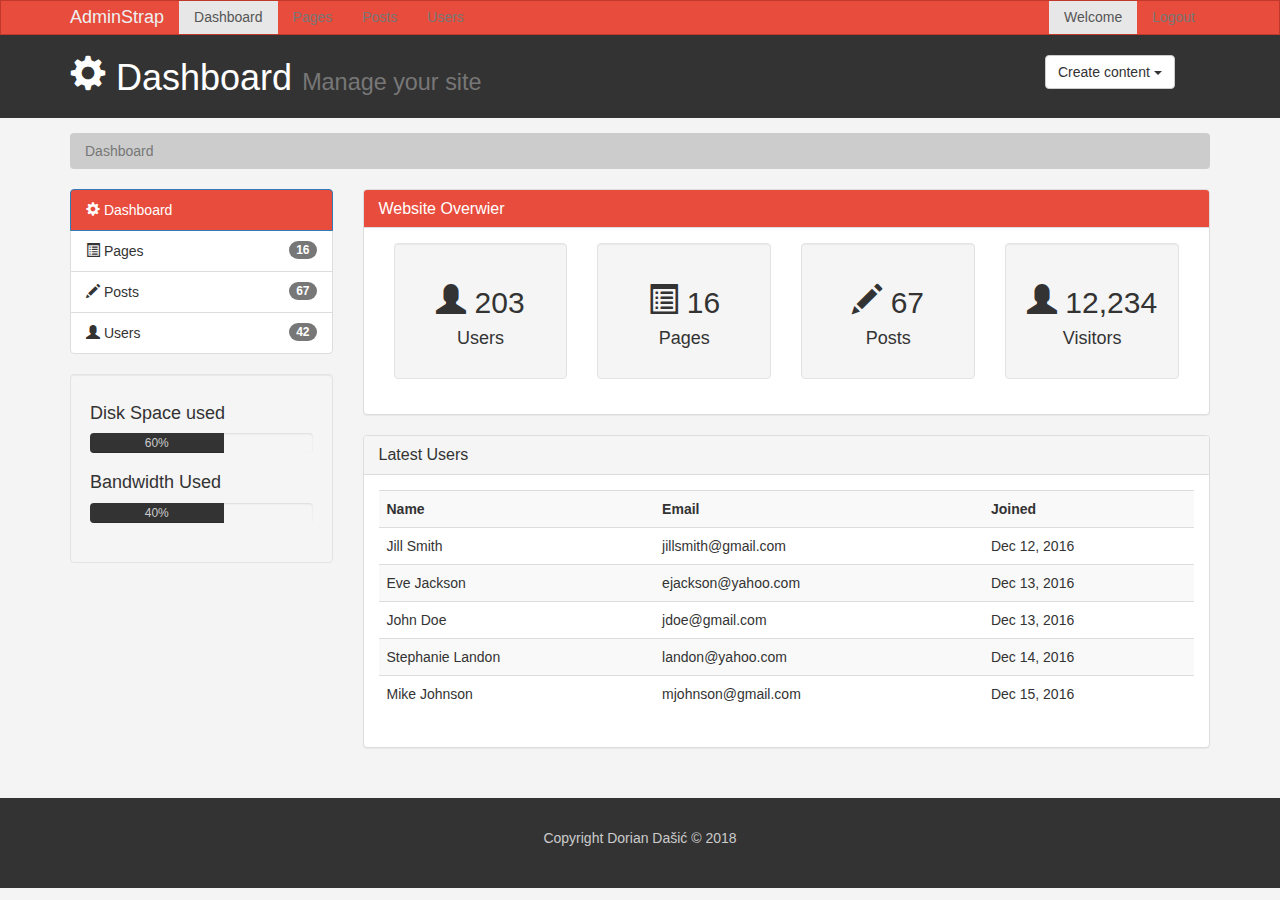
<file: index.html>
<!DOCTYPE html>
<html lang="en">
  <head>
    <meta charset="utf-8">
    <meta http-equiv="X-UA-Compatible" content="IE=edge">
    <meta name="viewport" content="width=device-width, initial-scale=1">
    <title>Admin Area | Dashboard</title>
    <!-- Bootstrap core CSS -->
    <link href="./css/bootstrap.min.css" rel="stylesheet">
    <link href="./css/style.css" rel="stylesheet">
    <script src="http://cdn.ckeditor.com/4.10.1/standard/ckeditor.js"></script>
  </head>

  <body>

    <nav class="navbar navbar-default">
      <div class="container">
        <div class="navbar-header">
          <button type="button" class="navbar-toggle collapsed" data-toggle="collapse" data-target="#navbar" aria-expanded="false" aria-controls="navbar">
            <span class="sr-only">Toggle navigation</span>
            <span class="icon-bar"></span>
            <span class="icon-bar"></span>
            <span class="icon-bar"></span>
          </button>
          <a class="navbar-brand" href="#">AdminStrap</a>
        </div>
        <div id="navbar" class="collapse navbar-collapse">
          <ul class="nav navbar-nav">
            <li class="active"><a href="index.html">Dashboard</a></li>
            <li><a href="pages.html">Pages</a></li>
            <li><a href="posts.html">Posts</a></li>
            <li><a href="users.html">Users</a></li>
          </ul>
          <ul class="nav navbar-nav navbar-right">
            <li class="active"><a href="index.html">Welcome</a></li>
            <li><a href="login.html">Logout</a></li>
          </ul>
        </div><!--/.nav-collapse -->
      </div>
    </nav>

        <header id="header">
            <div class="container">
                <div class="row">
                    <div class="col-md-10">
                        <h1><span class="glyphicon glyphicon-cog" aria-hidden="true"></span> Dashboard <small>Manage your site</small></h1>
                    </div>
                    <div class="col-md-2">
                        <div class="dropdown create">
                            <button class="btn btn-default dropdown-toggle" type="button" id="dropdownMenu1" data-toggle="dropdown" aria-haspopup="true" aria-expanded="true">
                              Create content
                              <span class="caret"></span>
                            </button>
                            <ul class="dropdown-menu" aria-labelledby="dropdownMenu1">
                              <li><a type="button" data-toggle="modal" data-target="#addPage">Add Page</a></li>
                              <li><a href="#">Add Post</a></li>
                              <li><a href="#">Add User</a></li>
                            </ul>
                          </div>
                    </div>
                </div>
            </div>
        </header>

        <section id="breadcrumb">
            <div class="container">
                <ol class="breadcrumb">
                    <li class="active">Dashboard</li>
                </ol>
            </div>
        </section>

        <section id="main">
            <div class="container">
                <div class="row">
                    <div class="col-md-3">
                        <ul class="list-group">
                            <li herf="index.html" class="list-group-item active main-color-bg">
                                <span class="glyphicon glyphicon-cog" aria-hidden="true"></span> Dashboard
                            </li>
                            <li herf="pages.html" class="list-group-item">
                                <span class="glyphicon glyphicon-list-alt" aria-hidden="true"></span> Pages <span class="badge">16</span>
                            </li>
                            <li herf="posts.html" class="list-group-item">
                                <span class="glyphicon glyphicon-pencil" aria-hidden="true"></span> Posts <span class="badge">67</span>
                            </li>
                            <li herf="users.html" class="list-group-item">
                                    <span class="glyphicon glyphicon-user" aria-hidden="true"></span> Users <span class="badge">42</span>
                            </li>
                          </ul>

                          <div class="well">
                              <h4>Disk Space used</h4>
                                <div class="progress">
                                    <div class="progress-bar" role="progressbar" aria-valuenow="60" aria-valuemin="0" aria-valuemax="100" style="width: 60%;">
                                        60%
                                    </div>
                                </div>
                                <h4>Bandwidth Used</h4>
                                <div class="progress">
                                    <div class="progress-bar" role="progressbar" aria-valuenow="60" aria-valuemin="0" aria-valuemax="100" style="width: 60%;">
                                        40%
                                    </div>
                                </div>
                          </div>
                    </div>
                    <div class="col-md-9">
                        <div class="panel panel-default">
                            <div class="panel-heading main-color-bg">
                                <h3 class="panel-title">Website Overwier</h3>
                            <!--Boxes-->
                            </div>
                            <div class="panel-body">
                                <div class="col-md-3">
                                    <div class="well dash-box">
                                        <h2><span class="glyphicon glyphicon-user" aria-hidden="true"></span> 203</h2>
                                        <h4>Users</h4>
                                    </div>
                                </div>
                                <div class="col-md-3">
                                    <div class="well dash-box">
                                        <h2><span class="glyphicon glyphicon-list-alt" aria-hidden="true"></span> 16</h2>
                                        <h4>Pages</h4>
                                    </div>
                                </div>
                                <div class="col-md-3">
                                    <div class="well dash-box">
                                        <h2><span class="glyphicon glyphicon-pencil" aria-hidden="true"></span> 67</h2>
                                        <h4>Posts</h4>
                                    </div>
                                </div>
                                <div class="col-md-3">
                                    <div class="well dash-box">
                                        <h2><span class="glyphicon glyphicon-user" aria-hidden="true"></span> 12,234</h2>
                                        <h4>Visitors</h4>
                                    </div>
                                </div>
                            </div>
                        </div>
                        <!--Latest users-->
                        <div class="panel panel-default">
                            <div class="panel-heading">
                                <h3 class="panel-title">Latest Users</h3>
                            </div>
                            <div class="panel-body">
                                <table class="table table-striped table-hover">
                                        <tr>
                                            <th>Name</th>
                                            <th>Email</th>
                                            <th>Joined</th>
                                        </tr>
                                        <tr>
                                            <td>Jill Smith</td>
                                            <td>jillsmith@gmail.com</td>
                                            <td>Dec 12, 2016</td>
                                        </tr>
                                        <tr>
                                            <td>Eve Jackson</td>
                                            <td>ejackson@yahoo.com</td>
                                            <td>Dec 13, 2016</td>
                                        </tr>
                                        <tr>
                                            <td>John Doe</td>
                                            <td>jdoe@gmail.com</td>
                                            <td>Dec 13, 2016</td>
                                        </tr>
                                        <tr>
                                            <td>Stephanie Landon</td>
                                            <td>landon@yahoo.com</td>
                                            <td>Dec 14, 2016</td>
                                        </tr>
                                        <tr>
                                            <td>Mike Johnson</td>
                                            <td>mjohnson@gmail.com</td>
                                            <td>Dec 15, 2016</td>
                                        </tr>
                                </table>
                      
                            </div>
                            </div>
                    </div>
                </div>
            </div>
        </section>

        
        <footer id="footer">
            <p>Copyright Dorian Dašić &copy; 2018</p>
        </footer>
    

        <!--Modals-->

        <!--Add Page-->
        <div class="modal fade" id="addPage" tabindex="-1" role="dialog" aria-labelledby="myModalLabel">
            <div class="modal-dialog" role="document">
                <div class="modal-content">
                    <form>
                    <div class="modal-header">
                        <button type="button" class="close" data-dismiss="modal" aria-label="Close"><span aria-hidden="true">&times;</span></button>
                        <h4 class="modal-title" id="myModalLabel">Add Page</h4>
                    </div>
                    <div class="modal-body">
                        <div class="form-group">
                            <label>Page Title</label>
                            <input type="text" class="form-control" placeholder="Page Title">
                            </div>
                            <div class="form-group">
                            <label>Page Body</label>
                            <textarea name="editor1" class="form-control" placeholder="Page Body"></textarea>
                            </div>
                            <div class="checkbox">
                            <label>
                                <input type="checkbox"> Published
                            </label>
                            </div>
                            <div class="form-group">
                            <label>Meta Tags</label>
                            <input type="text" class="form-control" placeholder="Add Some Tags...">
                            </div>
                            <div class="form-group">
                            <label>Meta Description</label>
                            <input type="text" class="form-control" placeholder="Add Meta Description...">
                        </div>
                    </div>
                    <div class="modal-footer">
                        <button type="button" class="btn btn-default" data-dismiss="modal">Close</button>
                        <button type="submit" class="btn btn-primary">Save changes</button>
                    </div>
                    </form>
                </div>
            </div>
        </div>

        <script>
            CKEDITOR.replace( 'editor1' );
        </script>

    <!-- Bootstrap core JavaScript
    ================================================== -->
    <!-- Placed at the end of the document so the pages load faster -->
    <script src="https://ajax.googleapis.com/ajax/libs/jquery/1.12.4/jquery.min.js"></script>
    <script src="./js/bootstrap.min.js"></script>
  </body>
</html>
</file>
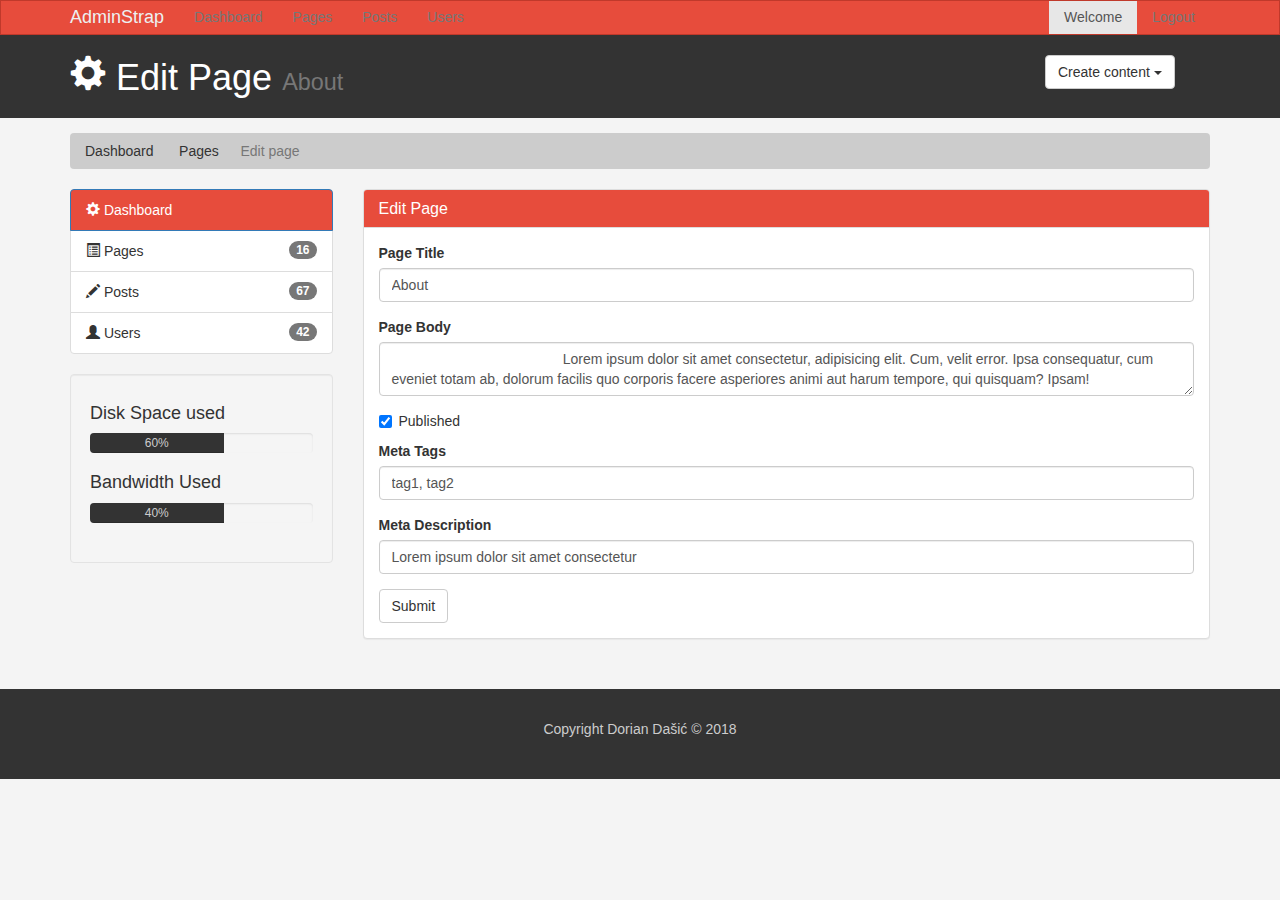
<file: edit.html>
<!DOCTYPE html>
<html lang="en">
  <head>
    <meta charset="utf-8">
    <meta http-equiv="X-UA-Compatible" content="IE=edge">
    <meta name="viewport" content="width=device-width, initial-scale=1">
    <title>Admin Area | Edit Page</title>
    <!-- Bootstrap core CSS -->
    <link href="./css/bootstrap.min.css" rel="stylesheet">
    <link href="./css/style.css" rel="stylesheet">
    <script src="http://cdn.ckeditor.com/4.10.1/standard/ckeditor.js"></script>
  </head>

  <body>

    <nav class="navbar navbar-default">
      <div class="container">
        <div class="navbar-header">
          <button type="button" class="navbar-toggle collapsed" data-toggle="collapse" data-target="#navbar" aria-expanded="false" aria-controls="navbar">
            <span class="sr-only">Toggle navigation</span>
            <span class="icon-bar"></span>
            <span class="icon-bar"></span>
            <span class="icon-bar"></span>
          </button>
          <a class="navbar-brand" href="#">AdminStrap</a>
        </div>
        <div id="navbar" class="collapse navbar-collapse">
          <ul class="nav navbar-nav">
            <li><a href="index.html">Dashboard</a></li>
            <li><a href="pages.html">Pages</a></li>
            <li><a href="posts.html">Posts</a></li>
            <li><a href="users.html">Users</a></li>
          </ul>
          <ul class="nav navbar-nav navbar-right">
            <li class="active"><a href="index.html">Welcome</a></li>
            <li><a href="login.html">Logout</a></li>
          </ul>
        </div><!--/.nav-collapse -->
      </div>
    </nav>

        <header id="header">
            <div class="container">
                <div class="row">
                    <div class="col-md-10">
                        <h1><span class="glyphicon glyphicon-cog" aria-hidden="true"></span> Edit Page <small>About</small></h1>
                    </div>
                    <div class="col-md-2">
                        <div class="dropdown create">
                            <button class="btn btn-default dropdown-toggle" type="button" id="dropdownMenu1" data-toggle="dropdown" aria-haspopup="true" aria-expanded="true">
                              Create content
                              <span class="caret"></span>
                            </button>
                            <ul class="dropdown-menu" aria-labelledby="dropdownMenu1">
                              <li><a type="button" data-toggle="modal" data-target="#addPage">Add Page</a></li>
                              <li><a href="#">Add Post</a></li>
                              <li><a href="#">Add user</a></li>
                            </ul>
                          </div>
                    </div>
                </div>
            </div>
        </header>

        <section id="breadcrumb">
            <div class="container">
                <ol class="breadcrumb">
                    <li> <a href="index.html">Dashboard</a></li>
                    <li> <a href="pages.html">Pages</a></li>
                    <li class="active">Edit page</li>
                </ol>
            </div>
        </section>

        <section id="main">
            <div class="container">
                <div class="row">
                    <div class="col-md-3">
                        <ul class="list-group">
                            <li herf="index.html" class="list-group-item active main-color-bg">
                                <span class="glyphicon glyphicon-cog" aria-hidden="true"></span> Dashboard
                            </li>
                            <li herf="pages.html" class="list-group-item">
                                <span class="glyphicon glyphicon-list-alt" aria-hidden="true"></span> Pages <span class="badge">16</span>
                            </li>
                            <li herf="posts.html" class="list-group-item">
                                <span class="glyphicon glyphicon-pencil" aria-hidden="true"></span> Posts <span class="badge">67</span>
                            </li>
                            <li herf="users.html" class="list-group-item">
                                    <span class="glyphicon glyphicon-user" aria-hidden="true"></span> Users <span class="badge">42</span>
                            </li>
                          </ul>

                          <div class="well">
                              <h4>Disk Space used</h4>
                                <div class="progress">
                                    <div class="progress-bar" role="progressbar" aria-valuenow="60" aria-valuemin="0" aria-valuemax="100" style="width: 60%;">
                                        60%
                                    </div>
                                </div>
                                <h4>Bandwidth Used</h4>
                                <div class="progress">
                                    <div class="progress-bar" role="progressbar" aria-valuenow="60" aria-valuemin="0" aria-valuemax="100" style="width: 60%;">
                                        40%
                                    </div>
                                </div>
                          </div>
                    </div>
                    <div class="col-md-9">
                        <div class="panel panel-default">
                            <div class="panel-heading main-color-bg">
                                <h3 class="panel-title">Edit Page</h3>
                            <!--Boxes-->
                            </div>
                            <div class="panel-body">
                                <form>
                                    <div class="form-group">
                                        <label>Page Title</label>
                                        <input type="text" class="form-control" placeholder="Page Title" value="About">
                                        </div>
                                        <div class="form-group">
                                        <label>Page Body</label>
                                        <textarea name="editor1" class="form-control" placeholder="Page Body">
                                            Lorem ipsum dolor sit amet consectetur, adipisicing elit. Cum, velit error. Ipsa consequatur, cum eveniet totam ab, dolorum facilis quo corporis facere asperiores animi aut harum tempore, qui quisquam? Ipsam!
                                        </textarea>
                                        </div>
                                        <div class="checkbox">
                                        <label>
                                            <input type="checkbox" checked> Published
                                        </label>
                                        </div>
                                        <div class="form-group">
                                        <label>Meta Tags</label>
                                        <input type="text" class="form-control" placeholder="Add Some Tags..." value="tag1, tag2">
                                        </div>
                                        <div class="form-group">
                                        <label>Meta Description</label>
                                        <input type="text" class="form-control" placeholder="Add Meta Description..." value="Lorem ipsum dolor sit amet consectetur">
                                    </div>
                                    <input type="submit" class="btn btn-default" value="Submit">
                                </form>
                            </div>
                        </div>
                    </div>
            </div>
        </section>

        
        <footer id="footer">
            <p>Copyright Dorian Dašić &copy; 2018</p>
        </footer>
    

        <!--Modals-->

        <!--Add Page-->
        <div class="modal fade" id="addPage" tabindex="-1" role="dialog" aria-labelledby="myModalLabel">
            <div class="modal-dialog" role="document">
                <div class="modal-content">
                    <form>
                    <div class="modal-header">
                        <button type="button" class="close" data-dismiss="modal" aria-label="Close"><span aria-hidden="true">&times;</span></button>
                        <h4 class="modal-title" id="myModalLabel">Add Page</h4>
                    </div>
                    <div class="modal-body">
                        <div class="form-group">
                            <label>Page Title</label>
                            <input type="text" class="form-control" placeholder="Page Title">
                            </div>
                            <div class="form-group">
                            <label>Page Body</label>
                            <textarea name="editor1" class="form-control" placeholder="Page Body"></textarea>
                            </div>
                            <div class="checkbox">
                            <label>
                                <input type="checkbox"> Published
                            </label>
                            </div>
                            <div class="form-group">
                            <label>Meta Tags</label>
                            <input type="text" class="form-control" placeholder="Add Some Tags...">
                            </div>
                            <div class="form-group">
                            <label>Meta Description</label>
                            <input type="text" class="form-control" placeholder="Add Meta Description...">
                        </div>
                    </div>
                    <div class="modal-footer">
                        <button type="button" class="btn btn-default" data-dismiss="modal">Close</button>
                        <button type="submit" class="btn btn-primary">Save changes</button>
                    </div>
                    </form>
                </div>
            </div>
        </div>

        <script>
            CKEDITOR.replace( 'editor1' );
        </script>

    <!-- Bootstrap core JavaScript
    ================================================== -->
    <!-- Placed at the end of the document so the pages load faster -->
    <script src="https://ajax.googleapis.com/ajax/libs/jquery/1.12.4/jquery.min.js"></script>
    <script src="./js/bootstrap.min.js"></script>
  </body>
</html>
</file>
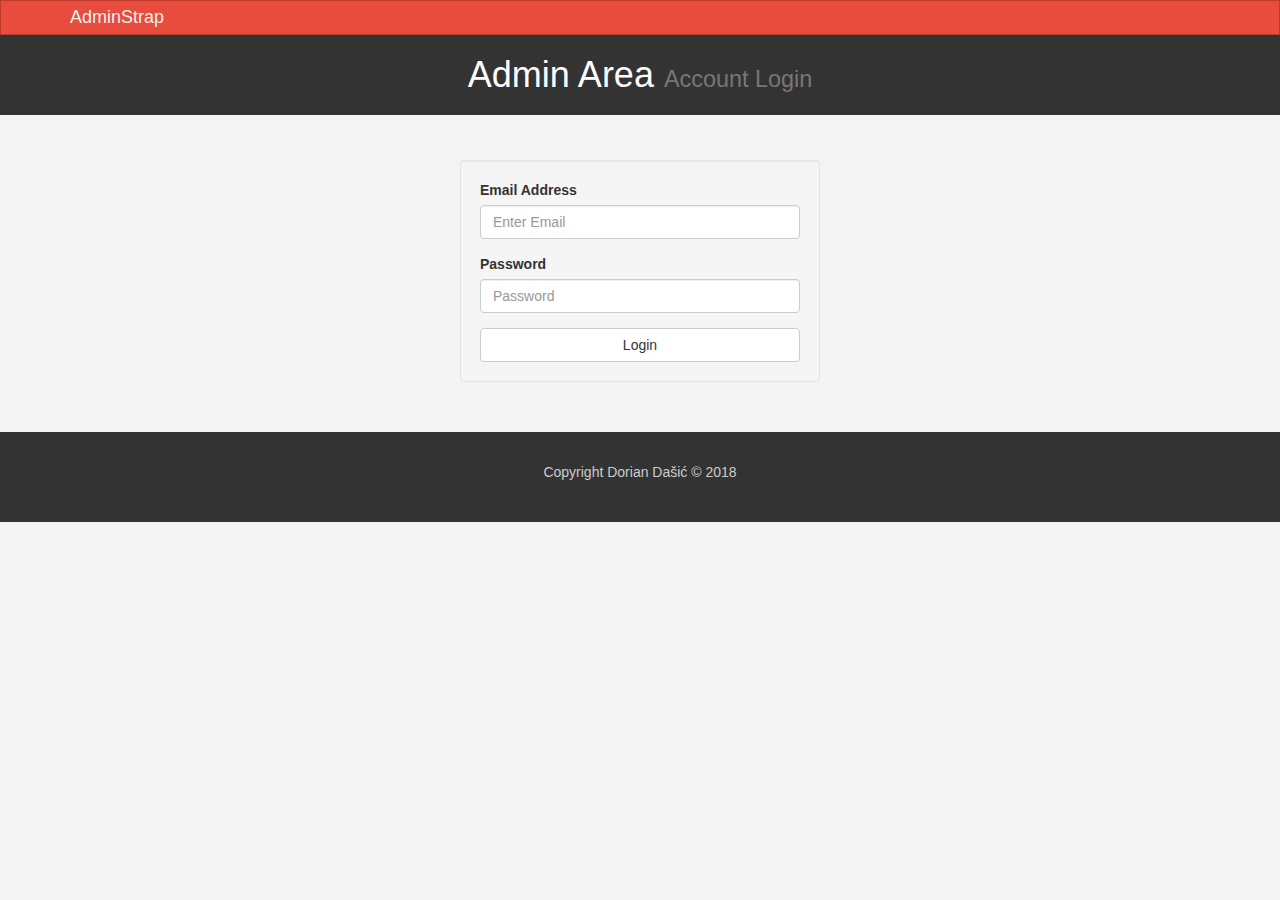
<file: login.html>
<!DOCTYPE html>
<html lang="en">
  <head>
    <meta charset="utf-8">
    <meta http-equiv="X-UA-Compatible" content="IE=edge">
    <meta name="viewport" content="width=device-width, initial-scale=1">
    <title>Admin Area | Login</title>
    <!-- Bootstrap core CSS -->
    <link href="./css/bootstrap.min.css" rel="stylesheet">
    <link href="./css/style.css" rel="stylesheet">
    <script src="http://cdn.ckeditor.com/4.10.1/standard/ckeditor.js"></script>
  </head>

  <body>

    <nav class="navbar navbar-default">
      <div class="container">
        <div class="navbar-header">
          <button type="button" class="navbar-toggle collapsed" data-toggle="collapse" data-target="#navbar" aria-expanded="false" aria-controls="navbar">
            <span class="sr-only">Toggle navigation</span>
            <span class="icon-bar"></span>
            <span class="icon-bar"></span>
            <span class="icon-bar"></span>
          </button>
          <a class="navbar-brand" href="index.html">AdminStrap</a>
        </div>
        <div id="navbar" class="collapse navbar-collapse">
          </div><!--/.nav-collapse -->
      </div>
    </nav>

        <header id="header">
            <div class="container">
                <div class="row">
                    <div class="col-md-12">
                        <h1 class="text-center">Admin Area <small>Account Login</small></h1>
                    </div>
                </div>
            </div>
        </header>

        <section id="main">
            <div class="container">
                <div class="row">
                    <div class="col-md-4 col-md-offset-4">
                        <form id="login" action="index.html" class="well">
                            <div class="form-group">
                                <label>Email Address</label>
                                <input type="text" class="form-control" placeholder="Enter Email">
                            </div>
                            <div class="form-group">
                                <label>Password</label>
                                <input type="password" class="form-control" placeholder="Password">
                            </div>
                            <button type="submit" class="btn btn-default btn-block">Login</button>
                        </form>
                    </div>        
                </div>
            </div>
        </section>

        
        <footer id="footer">
            <p>Copyright Dorian Dašić &copy; 2018</p>
        </footer>
    
        <script>
            CKEDITOR.replace( 'editor1' );
        </script>

    <!-- Bootstrap core JavaScript
    ================================================== -->
    <!-- Placed at the end of the document so the pages load faster -->
    <script src="https://ajax.googleapis.com/ajax/libs/jquery/1.12.4/jquery.min.js"></script>
    <script src="./js/bootstrap.min.js"></script>
  </body>
</html>
</file>
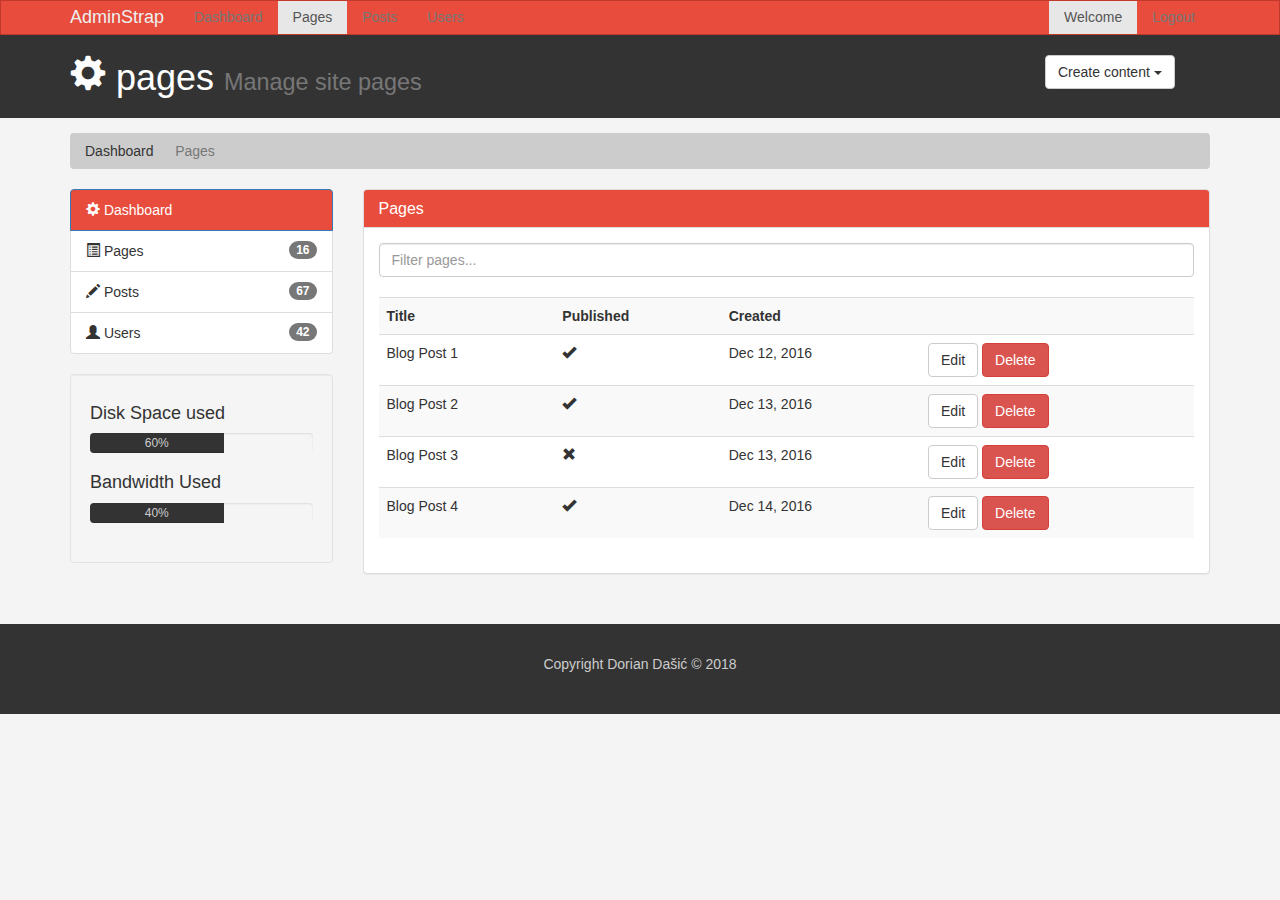
<file: pages.html>
<!DOCTYPE html>
<html lang="en">
  <head>
    <meta charset="utf-8">
    <meta http-equiv="X-UA-Compatible" content="IE=edge">
    <meta name="viewport" content="width=device-width, initial-scale=1">
    <title>Admin Area | Pages</title>
    <!-- Bootstrap core CSS -->
    <link href="./css/bootstrap.min.css" rel="stylesheet">
    <link href="./css/style.css" rel="stylesheet">
    <script src="http://cdn.ckeditor.com/4.10.1/standard/ckeditor.js"></script>
  </head>

  <body>

    <nav class="navbar navbar-default">
      <div class="container">
        <div class="navbar-header">
          <button type="button" class="navbar-toggle collapsed" data-toggle="collapse" data-target="#navbar" aria-expanded="false" aria-controls="navbar">
            <span class="sr-only">Toggle navigation</span>
            <span class="icon-bar"></span>
            <span class="icon-bar"></span>
            <span class="icon-bar"></span>
          </button>
          <a class="navbar-brand" href="#">AdminStrap</a>
        </div>
        <div id="navbar" class="collapse navbar-collapse">
          <ul class="nav navbar-nav">
            <li><a href="index.html">Dashboard</a></li>
            <li class="active"><a href="pages.html">Pages</a></li>
            <li><a href="posts.html">Posts</a></li>
            <li><a href="users.html">Users</a></li>
          </ul>
          <ul class="nav navbar-nav navbar-right">
            <li class="active"><a href="index.html">Welcome</a></li>
            <li><a href="login.html">Logout</a></li>
          </ul>
        </div><!--/.nav-collapse -->
      </div>
    </nav>

        <header id="header">
            <div class="container">
                <div class="row">
                    <div class="col-md-10">
                        <h1><span class="glyphicon glyphicon-cog" aria-hidden="true"></span> pages <small>Manage site pages</small></h1>
                    </div>
                    <div class="col-md-2">
                        <div class="dropdown create">
                            <button class="btn btn-default dropdown-toggle" type="button" id="dropdownMenu1" data-toggle="dropdown" aria-haspopup="true" aria-expanded="true">
                              Create content
                              <span class="caret"></span>
                            </button>
                            <ul class="dropdown-menu" aria-labelledby="dropdownMenu1">
                              <li><a type="button" data-toggle="modal" data-target="#addPage">Add Page</a></li>
                              <li><a href="#">Add Post</a></li>
                              <li><a href="#">Add user</a></li>
                            </ul>
                          </div>
                    </div>
                </div>
            </div>
        </header>

        <section id="breadcrumb">
            <div class="container">
                <ol class="breadcrumb">
                    <li> <a href="index.html">Dashboard</a></li>
                    <li class="active">Pages</li>
                </ol>
            </div>
        </section>

        <section id="main">
            <div class="container">
                <div class="row">
                    <div class="col-md-3">
                        <ul class="list-group">
                            <li herf="index.html" class="list-group-item active main-color-bg">
                                <span class="glyphicon glyphicon-cog" aria-hidden="true"></span> Dashboard
                            </li>
                            <li herf="pages.html" class="list-group-item">
                                <span class="glyphicon glyphicon-list-alt" aria-hidden="true"></span> Pages <span class="badge">16</span>
                            </li>
                            <li herf="posts.html" class="list-group-item">
                                <span class="glyphicon glyphicon-pencil" aria-hidden="true"></span> Posts <span class="badge">67</span>
                            </li>
                            <li herf="users.html" class="list-group-item">
                                    <span class="glyphicon glyphicon-user" aria-hidden="true"></span> Users <span class="badge">42</span>
                            </li>
                          </ul>

                          <div class="well">
                              <h4>Disk Space used</h4>
                                <div class="progress">
                                    <div class="progress-bar" role="progressbar" aria-valuenow="60" aria-valuemin="0" aria-valuemax="100" style="width: 60%;">
                                        60%
                                    </div>
                                </div>
                                <h4>Bandwidth Used</h4>
                                <div class="progress">
                                    <div class="progress-bar" role="progressbar" aria-valuenow="60" aria-valuemin="0" aria-valuemax="100" style="width: 60%;">
                                        40%
                                    </div>
                                </div>
                          </div>
                    </div>
                    <div class="col-md-9">
                        <div class="panel panel-default">
                            <div class="panel-heading main-color-bg">
                                <h3 class="panel-title">Pages</h3>
                            <!--Boxes-->
                            </div>
                            <div class="panel-body">
                                <div class="row">
                                    <div class="col-md-12">
                                        <input class="form-control" type="text" placeholder="Filter pages...">
                                    </div>
                                </div>
                                <br>
                                <table class="table table-striped table-hover">
                                    <tr>
                                        <th>Title</th>
                                        <th>Published</th>
                                        <th>Created</th>
                                        <th></th>
                                    </tr>
                                    <tr>
                                        <td>Blog Post 1</td>
                                        <td><span class="glyphicon glyphicon-ok" aria-hidden="true"></span></td>
                                        <td>Dec 12, 2016</td>
                                        <td><a class="btn btn-default" href="edit.html">Edit</a> <a class="btn btn-danger" href="#">Delete</a></td>
                                    </tr>
                                    <tr>
                                        <td>Blog Post 2</td>
                                        <td><span class="glyphicon glyphicon-ok" aria-hidden="true"></span></td>
                                        <td>Dec 13, 2016</td>
                                        <td><a class="btn btn-default" href="edit.html">Edit</a> <a class="btn btn-danger" href="#">Delete</a></td>
                                    </tr>
                                    <tr>
                                        <td>Blog Post 3</td>
                                        <td><span class="glyphicon glyphicon-remove" aria-hidden="true"></span></td>
                                        <td>Dec 13, 2016</td>
                                        <td><a class="btn btn-default" href="edit.html">Edit</a> <a class="btn btn-danger" href="#">Delete</a></td>
                                    </tr>
                                    <tr>
                                        <td>Blog Post 4</td>
                                        <td><span class="glyphicon glyphicon-ok" aria-hidden="true"></span></td>
                                        <td>Dec 14, 2016</td>
                                        <td><a class="btn btn-default" href="edit.html">Edit</a> <a class="btn btn-danger" href="#">Delete</a></td>
                                    </tr>
                                </table>
                            </div>
                        </div>
                    </div>
            </div>
        </section>

        
        <footer id="footer">
            <p>Copyright Dorian Dašić &copy; 2018</p>
        </footer>
    

        <!--Modals-->

        <!--Add Page-->
        <div class="modal fade" id="addPage" tabindex="-1" role="dialog" aria-labelledby="myModalLabel">
            <div class="modal-dialog" role="document">
                <div class="modal-content">
                    <form>
                    <div class="modal-header">
                        <button type="button" class="close" data-dismiss="modal" aria-label="Close"><span aria-hidden="true">&times;</span></button>
                        <h4 class="modal-title" id="myModalLabel">Add Page</h4>
                    </div>
                    <div class="modal-body">
                        <div class="form-group">
                            <label>Page Title</label>
                            <input type="text" class="form-control" placeholder="Page Title">
                            </div>
                            <div class="form-group">
                            <label>Page Body</label>
                            <textarea name="editor1" class="form-control" placeholder="Page Body"></textarea>
                            </div>
                            <div class="checkbox">
                            <label>
                                <input type="checkbox"> Published
                            </label>
                            </div>
                            <div class="form-group">
                            <label>Meta Tags</label>
                            <input type="text" class="form-control" placeholder="Add Some Tags...">
                            </div>
                            <div class="form-group">
                            <label>Meta Description</label>
                            <input type="text" class="form-control" placeholder="Add Meta Description...">
                        </div>
                    </div>
                    <div class="modal-footer">
                        <button type="button" class="btn btn-default" data-dismiss="modal">Close</button>
                        <button type="submit" class="btn btn-primary">Save changes</button>
                    </div>
                    </form>
                </div>
            </div>
        </div>

        <script>
            CKEDITOR.replace( 'editor1' );
        </script>

    <!-- Bootstrap core JavaScript
    ================================================== -->
    <!-- Placed at the end of the document so the pages load faster -->
    <script src="https://ajax.googleapis.com/ajax/libs/jquery/1.12.4/jquery.min.js"></script>
    <script src="./js/bootstrap.min.js"></script>
  </body>
</html>
</file>
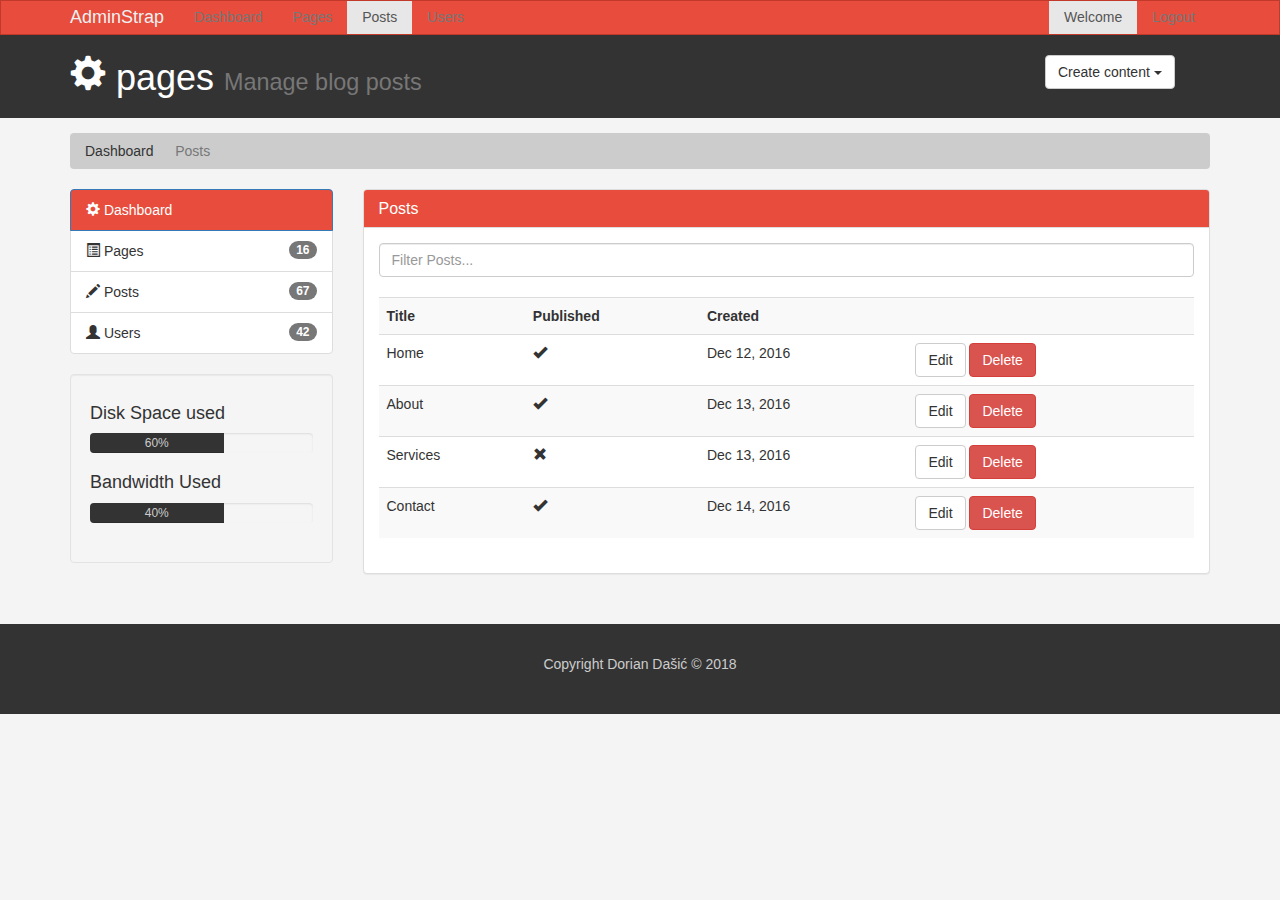
<file: posts.html>
<!DOCTYPE html>
<html lang="en">
  <head>
    <meta charset="utf-8">
    <meta http-equiv="X-UA-Compatible" content="IE=edge">
    <meta name="viewport" content="width=device-width, initial-scale=1">
    <title>Admin Area | Posts</title>
    <!-- Bootstrap core CSS -->
    <link href="./css/bootstrap.min.css" rel="stylesheet">
    <link href="./css/style.css" rel="stylesheet">
    <script src="http://cdn.ckeditor.com/4.10.1/standard/ckeditor.js"></script>
  </head>

  <body>

    <nav class="navbar navbar-default">
      <div class="container">
        <div class="navbar-header">
          <button type="button" class="navbar-toggle collapsed" data-toggle="collapse" data-target="#navbar" aria-expanded="false" aria-controls="navbar">
            <span class="sr-only">Toggle navigation</span>
            <span class="icon-bar"></span>
            <span class="icon-bar"></span>
            <span class="icon-bar"></span>
          </button>
          <a class="navbar-brand" href="#">AdminStrap</a>
        </div>
        <div id="navbar" class="collapse navbar-collapse">
          <ul class="nav navbar-nav">
            <li><a href="index.html">Dashboard</a></li>
            <li><a href="pages.html">Pages</a></li>
            <li class="active"><a href="posts.html">Posts</a></li>
            <li><a href="users.html">Users</a></li>
          </ul>
          <ul class="nav navbar-nav navbar-right">
            <li class="active"><a href="index.html">Welcome</a></li>
            <li><a href="login.html">Logout</a></li>
          </ul>
        </div><!--/.nav-collapse -->
      </div>
    </nav>

        <header id="header">
            <div class="container">
                <div class="row">
                    <div class="col-md-10">
                        <h1><span class="glyphicon glyphicon-cog" aria-hidden="true"></span> pages <small>Manage blog posts</small></h1>
                    </div>
                    <div class="col-md-2">
                        <div class="dropdown create">
                            <button class="btn btn-default dropdown-toggle" type="button" id="dropdownMenu1" data-toggle="dropdown" aria-haspopup="true" aria-expanded="true">
                              Create content
                              <span class="caret"></span>
                            </button>
                            <ul class="dropdown-menu" aria-labelledby="dropdownMenu1">
                              <li><a type="button" data-toggle="modal" data-target="#addPage">Add Page</a></li>
                              <li><a href="#">Add Post</a></li>
                              <li><a href="#">Add user</a></li>
                            </ul>
                          </div>
                    </div>
                </div>
            </div>
        </header>

        <section id="breadcrumb">
            <div class="container">
                <ol class="breadcrumb">
                    <li> <a href="index.html">Dashboard</a></li>
                    <li class="active">Posts</li>
                </ol>
            </div>
        </section>

        <section id="main">
            <div class="container">
                <div class="row">
                    <div class="col-md-3">
                        <ul class="list-group">
                            <li herf="index.html" class="list-group-item active main-color-bg">
                                <span class="glyphicon glyphicon-cog" aria-hidden="true"></span> Dashboard
                            </li>
                            <li herf="pages.html" class="list-group-item">
                                <span class="glyphicon glyphicon-list-alt" aria-hidden="true"></span> Pages <span class="badge">16</span>
                            </li>
                            <li herf="posts.html" class="list-group-item">
                                <span class="glyphicon glyphicon-pencil" aria-hidden="true"></span> Posts <span class="badge">67</span>
                            </li>
                            <li herf="users.html" class="list-group-item">
                                    <span class="glyphicon glyphicon-user" aria-hidden="true"></span> Users <span class="badge">42</span>
                            </li>
                          </ul>

                          <div class="well">
                              <h4>Disk Space used</h4>
                                <div class="progress">
                                    <div class="progress-bar" role="progressbar" aria-valuenow="60" aria-valuemin="0" aria-valuemax="100" style="width: 60%;">
                                        60%
                                    </div>
                                </div>
                                <h4>Bandwidth Used</h4>
                                <div class="progress">
                                    <div class="progress-bar" role="progressbar" aria-valuenow="60" aria-valuemin="0" aria-valuemax="100" style="width: 60%;">
                                        40%
                                    </div>
                                </div>
                          </div>
                    </div>
                    <div class="col-md-9">
                        <div class="panel panel-default">
                            <div class="panel-heading main-color-bg">
                                <h3 class="panel-title">Posts</h3>
                            <!--Boxes-->
                            </div>
                            <div class="panel-body">
                                <div class="row">
                                    <div class="col-md-12">
                                        <input class="form-control" type="text" placeholder="Filter Posts...">
                                    </div>
                                </div>
                                <br>
                                <table class="table table-striped table-hover">
                                    <tr>
                                        <th>Title</th>
                                        <th>Published</th>
                                        <th>Created</th>
                                        <th></th>
                                    </tr>
                                    <tr>
                                        <td>Home</td>
                                        <td><span class="glyphicon glyphicon-ok" aria-hidden="true"></span></td>
                                        <td>Dec 12, 2016</td>
                                        <td><a class="btn btn-default" href="edit.html">Edit</a> <a class="btn btn-danger" href="#">Delete</a></td>
                                    </tr>
                                    <tr>
                                        <td>About</td>
                                        <td><span class="glyphicon glyphicon-ok" aria-hidden="true"></span></td>
                                        <td>Dec 13, 2016</td>
                                        <td><a class="btn btn-default" href="edit.html">Edit</a> <a class="btn btn-danger" href="#">Delete</a></td>
                                    </tr>
                                    <tr>
                                        <td>Services</td>
                                        <td><span class="glyphicon glyphicon-remove" aria-hidden="true"></span></td>
                                        <td>Dec 13, 2016</td>
                                        <td><a class="btn btn-default" href="edit.html">Edit</a> <a class="btn btn-danger" href="#">Delete</a></td>
                                    </tr>
                                    <tr>
                                        <td>Contact</td>
                                        <td><span class="glyphicon glyphicon-ok" aria-hidden="true"></span></td>
                                        <td>Dec 14, 2016</td>
                                        <td><a class="btn btn-default" href="edit.html">Edit</a> <a class="btn btn-danger" href="#">Delete</a></td>
                                    </tr>
                                    </table>
                                </div>
                        </div>
                    </div>
            </div>
        </section>

        
        <footer id="footer">
            <p>Copyright Dorian Dašić &copy; 2018</p>
        </footer>
    

        <!--Modals-->

        <!--Add Page-->
        <div class="modal fade" id="addPage" tabindex="-1" role="dialog" aria-labelledby="myModalLabel">
            <div class="modal-dialog" role="document">
                <div class="modal-content">
                    <form>
                    <div class="modal-header">
                        <button type="button" class="close" data-dismiss="modal" aria-label="Close"><span aria-hidden="true">&times;</span></button>
                        <h4 class="modal-title" id="myModalLabel">Add Page</h4>
                    </div>
                    <div class="modal-body">
                        <div class="form-group">
                            <label>Page Title</label>
                            <input type="text" class="form-control" placeholder="Page Title">
                            </div>
                            <div class="form-group">
                            <label>Page Body</label>
                            <textarea name="editor1" class="form-control" placeholder="Page Body"></textarea>
                            </div>
                            <div class="checkbox">
                            <label>
                                <input type="checkbox"> Published
                            </label>
                            </div>
                            <div class="form-group">
                            <label>Meta Tags</label>
                            <input type="text" class="form-control" placeholder="Add Some Tags...">
                            </div>
                            <div class="form-group">
                            <label>Meta Description</label>
                            <input type="text" class="form-control" placeholder="Add Meta Description...">
                        </div>
                    </div>
                    <div class="modal-footer">
                        <button type="button" class="btn btn-default" data-dismiss="modal">Close</button>
                        <button type="submit" class="btn btn-primary">Save changes</button>
                    </div>
                    </form>
                </div>
            </div>
        </div>

        <script>
            CKEDITOR.replace( 'editor1' );
        </script>

    <!-- Bootstrap core JavaScript
    ================================================== -->
    <!-- Placed at the end of the document so the pages load faster -->
    <script src="https://ajax.googleapis.com/ajax/libs/jquery/1.12.4/jquery.min.js"></script>
    <script src="./js/bootstrap.min.js"></script>
  </body>
</html>
</file>
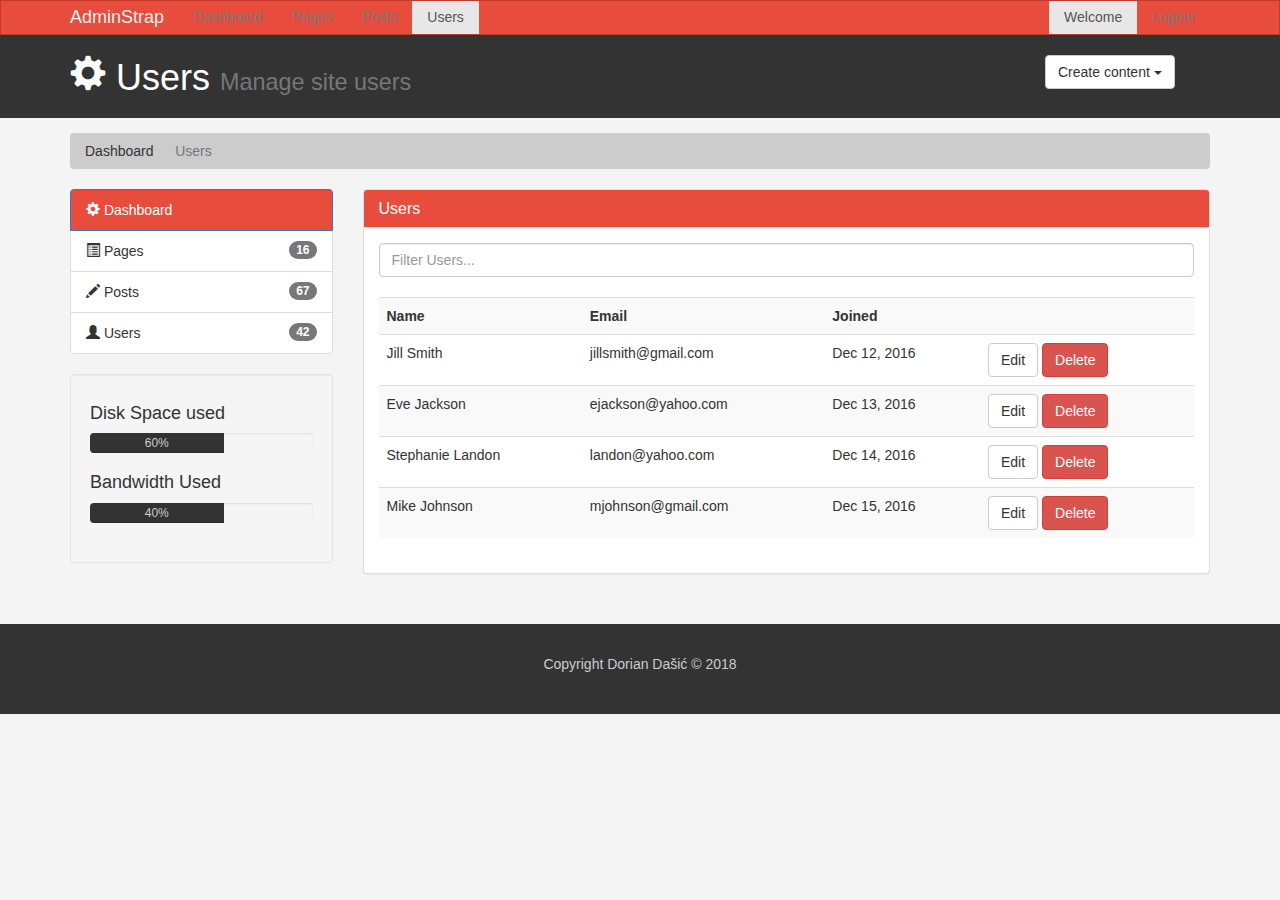
<file: users.html>
<!DOCTYPE html>
<html lang="en">
  <head>
    <meta charset="utf-8">
    <meta http-equiv="X-UA-Compatible" content="IE=edge">
    <meta name="viewport" content="width=device-width, initial-scale=1">
    <title>Admin Area | Users</title>
    <!-- Bootstrap core CSS -->
    <link href="./css/bootstrap.min.css" rel="stylesheet">
    <link href="./css/style.css" rel="stylesheet">
    <script src="http://cdn.ckeditor.com/4.10.1/standard/ckeditor.js"></script>
  </head>

  <body>

    <nav class="navbar navbar-default">
      <div class="container">
        <div class="navbar-header">
          <button type="button" class="navbar-toggle collapsed" data-toggle="collapse" data-target="#navbar" aria-expanded="false" aria-controls="navbar">
            <span class="sr-only">Toggle navigation</span>
            <span class="icon-bar"></span>
            <span class="icon-bar"></span>
            <span class="icon-bar"></span>
          </button>
          <a class="navbar-brand" href="#">AdminStrap</a>
        </div>
        <div id="navbar" class="collapse navbar-collapse">
          <ul class="nav navbar-nav">
            <li><a href="index.html">Dashboard</a></li>
            <li><a href="pages.html">Pages</a></li>
            <li><a href="posts.html">Posts</a></li>
            <li class="active"><a href="users.html">Users</a></li>
          </ul>
          <ul class="nav navbar-nav navbar-right">
            <li class="active"><a href="index.html">Welcome</a></li>
            <li><a href="login.html">Logout</a></li>
          </ul>
        </div><!--/.nav-collapse -->
      </div>
    </nav>

        <header id="header">
            <div class="container">
                <div class="row">
                    <div class="col-md-10">
                        <h1><span class="glyphicon glyphicon-cog" aria-hidden="true"></span> Users <small>Manage site users</small></h1>
                    </div>
                    <div class="col-md-2">
                        <div class="dropdown create">
                            <button class="btn btn-default dropdown-toggle" type="button" id="dropdownMenu1" data-toggle="dropdown" aria-haspopup="true" aria-expanded="true">
                              Create content
                              <span class="caret"></span>
                            </button>
                            <ul class="dropdown-menu" aria-labelledby="dropdownMenu1">
                              <li><a type="button" data-toggle="modal" data-target="#addPage">Add Page</a></li>
                              <li><a href="#">Add Post</a></li>
                              <li><a href="#">Add user</a></li>
                            </ul>
                          </div>
                    </div>
                </div>
            </div>
        </header>

        <section id="breadcrumb">
            <div class="container">
                <ol class="breadcrumb">
                    <li> <a href="index.html">Dashboard</a></li>
                    <li class="active">Users</li>
                </ol>
            </div>
        </section>

        <section id="main">
            <div class="container">
                <div class="row">
                    <div class="col-md-3">
                        <ul class="list-group">
                            <li herf="index.html" class="list-group-item active main-color-bg">
                                <span class="glyphicon glyphicon-cog" aria-hidden="true"></span> Dashboard
                            </li>
                            <li herf="pages.html" class="list-group-item">
                                <span class="glyphicon glyphicon-list-alt" aria-hidden="true"></span> Pages <span class="badge">16</span>
                            </li>
                            <li herf="posts.html" class="list-group-item">
                                <span class="glyphicon glyphicon-pencil" aria-hidden="true"></span> Posts <span class="badge">67</span>
                            </li>
                            <li herf="users.html" class="list-group-item">
                                    <span class="glyphicon glyphicon-user" aria-hidden="true"></span> Users <span class="badge">42</span>
                            </li>
                          </ul>

                          <div class="well">
                              <h4>Disk Space used</h4>
                                <div class="progress">
                                    <div class="progress-bar" role="progressbar" aria-valuenow="60" aria-valuemin="0" aria-valuemax="100" style="width: 60%;">
                                        60%
                                    </div>
                                </div>
                                <h4>Bandwidth Used</h4>
                                <div class="progress">
                                    <div class="progress-bar" role="progressbar" aria-valuenow="60" aria-valuemin="0" aria-valuemax="100" style="width: 60%;">
                                        40%
                                    </div>
                                </div>
                          </div>
                    </div>
                    <div class="col-md-9">
                        <div class="panel panel-default">
                            <div class="panel-heading main-color-bg">
                                <h3 class="panel-title">Users</h3>
                            <!--Boxes-->
                            </div>
                            <div class="panel-body">
                                <div class="row">
                                    <div class="col-md-12">
                                        <input class="form-control" type="text" placeholder="Filter Users...">
                                    </div>
                                </div>
                                <br>
                                <table class="table table-striped table-hover">
                                    <tr>
                                        <th>Name</th>
                                        <th>Email</th>
                                        <th>Joined</th>
                                        <th></th>
                                    </tr>
                                    <tr>
                                        <td>Jill Smith</td>
                                        <td>jillsmith@gmail.com</td>
                                        <td>Dec 12, 2016</td>
                                        <td><a class="btn btn-default" href="edit.html">Edit</a> <a class="btn btn-danger" href="#">Delete</a></td>
                                    </tr>
                                    <tr>
                                        <td>Eve Jackson</td>
                                        <td>ejackson@yahoo.com</td>
                                        <td>Dec 13, 2016</td>
                                        <td><a class="btn btn-default" href="edit.html">Edit</a> <a class="btn btn-danger" href="#">Delete</a></td>
                                    </tr>
                                    <tr>
                                        <td>Stephanie Landon</td>
                                        <td>landon@yahoo.com</td>
                                        <td>Dec 14, 2016</td>
                                        <td><a class="btn btn-default" href="edit.html">Edit</a> <a class="btn btn-danger" href="#">Delete</a></td>
                                    </tr>
                                    <tr>
                                        <td>Mike Johnson</td>
                                        <td>mjohnson@gmail.com</td>
                                        <td>Dec 15, 2016</td>
                                        <td><a class="btn btn-default" href="edit.html">Edit</a> <a class="btn btn-danger" href="#">Delete</a></td>
                                    </tr>
                                    </table>
                            </div>
                        </div>
                    </div>
            </div>
        </section>

        
        <footer id="footer">
            <p>Copyright Dorian Dašić &copy; 2018</p>
        </footer>
    

        <!--Modals-->

        <!--Add Page-->
        <div class="modal fade" id="addPage" tabindex="-1" role="dialog" aria-labelledby="myModalLabel">
            <div class="modal-dialog" role="document">
                <div class="modal-content">
                    <form>
                    <div class="modal-header">
                        <button type="button" class="close" data-dismiss="modal" aria-label="Close"><span aria-hidden="true">&times;</span></button>
                        <h4 class="modal-title" id="myModalLabel">Add Page</h4>
                    </div>
                    <div class="modal-body">
                        <div class="form-group">
                            <label>Page Title</label>
                            <input type="text" class="form-control" placeholder="Page Title">
                            </div>
                            <div class="form-group">
                            <label>Page Body</label>
                            <textarea name="editor1" class="form-control" placeholder="Page Body"></textarea>
                            </div>
                            <div class="checkbox">
                            <label>
                                <input type="checkbox"> Published
                            </label>
                            </div>
                            <div class="form-group">
                            <label>Meta Tags</label>
                            <input type="text" class="form-control" placeholder="Add Some Tags...">
                            </div>
                            <div class="form-group">
                            <label>Meta Description</label>
                            <input type="text" class="form-control" placeholder="Add Meta Description...">
                        </div>
                    </div>
                    <div class="modal-footer">
                        <button type="button" class="btn btn-default" data-dismiss="modal">Close</button>
                        <button type="submit" class="btn btn-primary">Save changes</button>
                    </div>
                    </form>
                </div>
            </div>
        </div>

        <script>
            CKEDITOR.replace( 'editor1' );
        </script>

    <!-- Bootstrap core JavaScript
    ================================================== -->
    <!-- Placed at the end of the document so the pages load faster -->
    <script src="https://ajax.googleapis.com/ajax/libs/jquery/1.12.4/jquery.min.js"></script>
    <script src="./js/bootstrap.min.js"></script>
  </body>
</html>
</file>
<file: css/style.css>
body{
    background: #f4f4f4;
}

/* navbar */

.navbar{
    min-height: 33px !important;
    margin-bottom: 0;
    border-radius: 0;
}

.navbar-nav > li > a, .navbar-brand{
    padding-top: 6px !important;
    padding-bottom: 0 !important;
    height: 33px;
}

.navbar {
    background-color: #e74c3c;
    border-color: #c0392b;
}
.navbar .navbar-brand {
    color: #ecf0f1;
}
.navbar .navbar-brand:hover,
.navbar .navbar-brand:focus {
    color: #ffbbbc;
}
.navbar .navbar-text {
    color: #ecf0f1;
}
.navbar .navbar-text a {
    color: #ffbbbc;
}
.navbar .navbar-text a:hover,
.navbar .navbar-text a:focus {
    color: #ffbbbc; 
}
.navbar .navbar-nav .nav-link {
    color: #c0392b;
    border-radius: .25rem;
    margin: 0 0.25em;
}
.navbar .navbar-nav .nav-link:not(.disabled):hover,
.navbar .navbar-nav .nav-link:not(.disabled):focus {
    color: #ffbbbc;
}
.navbar .navbar-nav .nav-item.active .nav-link,
.navbar .navbar-nav .nav-item.active .nav-link:hover,
.navbar .navbar-nav .nav-item.active .nav-link:focus,
.navbar .navbar-nav .nav-item.show .nav-link,
.navbar .navbar-nav .nav-item.show .nav-link:hover,
.navbar .navbar-nav .nav-item.show .nav-link:focus {
    color: #ffbbbc;
    background-color: #c0392b;
}
.navbar .navbar-toggle {
    border-color: #c0392b;
}
.navbar .navbar-toggle:hover,
.navbar .navbar-toggle:focus {
    background-color: #c0392b;
}
.navbar .navbar-toggle .navbar-toggler-icon {
    color: #ecf0f1;
}
.navbar .navbar-collapse,
.navbar .navbar-form {
    border-color: #ecf0f1;
}
.navbar .navbar-link {
    color: #ecf0f1;
}
.navbar .navbar-link:hover {
    color: #ffbbbc;
}

/* tamplet */

.main-color-bg{
    background-color: #e74c3c !important;
    border-color: #c0392b;
    color: #ffffff !important;
  }

  /* header */
#header{
      background: #333333;
      color: #ffffff;
      padding-bottom: 10px;
      margin-bottom: 15px;
  }

#header .create{
      padding-top: 20px;
  }

/* breadcrumb */
.breadcrumb{
    background: #cccccc;
    color: #333333;
}

.breadcrumb a{
    color: #333333;
}
/* Progress bar */
.progress-bar{
    background: #333333;
    color: #cccccc;
}
 
.dash-box{
    text-align: center;
}

#footer{
    background: #333333;
    color: #cccccc;
    text-align: center;
    padding: 30px;
    margin-top: 30px;
}

/* login */
#login{
    margin-top: 30px;
}
  @media (max-width: 575px) {
    .navbar-expand-sm .navbar-nav .show .dropdown-menu .dropdown-item {
      color: #ecf0f1;
    }
    .navbar-expand-sm .navbar-nav .show .dropdown-menu .dropdown-item:hover,
    .navbar-expand-sm .navbar-nav .show .dropdown-menu .dropdown-item:focus {
      color: #ffbbbc;
    }
    .navbar-expand-sm .navbar-nav .show .dropdown-menu .dropdown-item.active {
      color: #ffbbbc;
      background-color: #c0392b;
    }
  }
  
  @media (max-width: 767px) {
    .navbar-expand-md .navbar-nav .show .dropdown-menu .dropdown-item {
      color: #ecf0f1;
    }
    .navbar-expand-md .navbar-nav .show .dropdown-menu .dropdown-item:hover,
    .navbar-expand-md .navbar-nav .show .dropdown-menu .dropdown-item:focus {
      color: #ffbbbc;
    }
    .navbar-expand-md .navbar-nav .show .dropdown-menu .dropdown-item.active {
      color: #ffbbbc;
      background-color: #c0392b;
    }
  }
  
  @media (max-width: 991px) {
    .navbar-expand-lg .navbar-nav .show .dropdown-menu .dropdown-item {
      color: #ecf0f1;
    }
    .navbar-expand-lg .navbar-nav .show .dropdown-menu .dropdown-item:hover,
    .navbar-expand-lg .navbar-nav .show .dropdown-menu .dropdown-item:focus {
      color: #ffbbbc;
    }
    .navbar-expand-lg .navbar-nav .show .dropdown-menu .dropdown-item.active {
      color: #ffbbbc;
      background-color: #c0392b;
    }
  }
  
  @media (max-width: 1199px) {
    .navbar-expand-xl .navbar-nav .show .dropdown-menu .dropdown-item {
      color: #ecf0f1;
    }
    .navbar-expand-xl .navbar-nav .show .dropdown-menu .dropdown-item:hover,
    .navbar-expand-xl .navbar-nav .show .dropdown-menu .dropdown-item:focus {
      color: #ffbbbc;
    }
    .navbar-expand-xl .navbar-nav .show .dropdown-menu .dropdown-item.active {
      color: #ffbbbc;
      background-color: #c0392b;
    }
  }
  
  .navbar-expand .navbar-nav .show .dropdown-menu .dropdown-item {
    color: #ecf0f1;
  }
  .navbar-expand .navbar-nav .show .dropdown-menu .dropdown-item:hover,
  .navbar-expand .navbar-nav .show .dropdown-menu .dropdown-item:focus {
    color: #ffbbbc;
  }
  .navbar-expand .navbar-nav .show .dropdown-menu .dropdown-item.active {
    color: #ffbbbc;
    background-color: #c0392b;
  }
</file>
